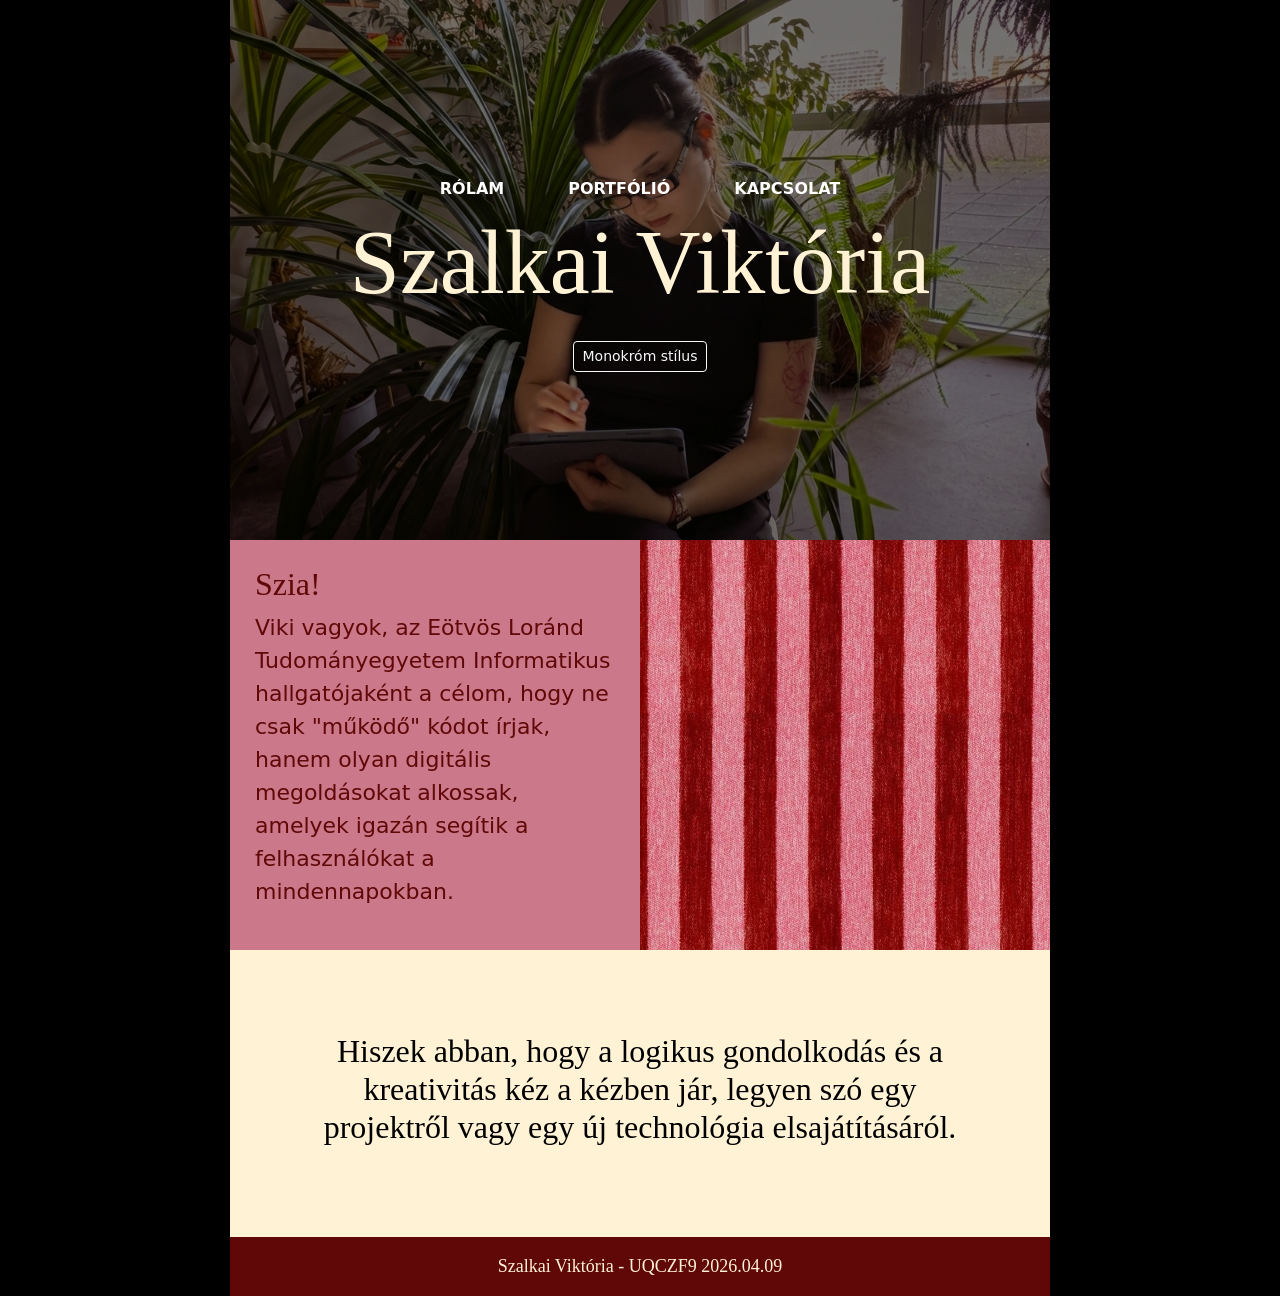
<file: index.html>
<!doctype html>
<html lang="hu">
  <head>
    <meta charset="UTF-8" />
    <meta name="viewport" content="width=device-width, initial-scale=1.0" />
    <title>Rólam - Szalkai Viktória portfólió</title>
    <link
      href="https://cdn.jsdelivr.net/npm/bootstrap@5.3.0/dist/css/bootstrap.min.css"
      rel="stylesheet"
    />
    <link href="https://fonts.cdnfonts.com/css/dealoras" rel="stylesheet" />
    <link rel="preconnect" href="https://fonts.googleapis.com" />
    <link rel="preconnect" href="https://fonts.gstatic.com" crossorigin />
    <link
      href="https://fonts.googleapis.com/css2?family=Monsieur+La+Doulaise&family=Pinyon+Script&display=swap"
      rel="stylesheet"
    />
    <link rel="stylesheet" href="style.css" />
  </head>
  <body>
    <div class="container oldal_keret d-flex flex-column">
      
      <header
        class="fejlec_zona index_1 d-flex justify-content-center align-items-center flex-column"
      >
        <nav class="nav">
          <a class="nav-link" href="index.html">Rólam</a>
          <a class="nav-link" href="portfolio.html">Portfólió</a>
          <a class="nav-link" href="kapcsolat.html">Kapcsolat</a>
        </nav>
        <h1 class="focim">Szalkai Viktória</h1>
        <div class="mt-3">
          <button onclick="monokrom()" class="btn btn-sm btn-outline-light">Monokróm stílus</button>
        </div>
      </header>

      <main class="fo_kontener d-flex flex-column">
        <div class="row g-0 kozepso_szekcio">   
            <article class="col-lg-6 bal_zona index_2 d-flex flex-column">
              <h2>Szia!</h2>
              <p>
                Viki vagyok, az Eötvös Loránd Tudományegyetem Informatikus
                hallgatójaként a célom, hogy ne csak "működő" kódot írjak, hanem
                olyan digitális megoldásokat alkossak, amelyek igazán segítik a
                felhasználókat a mindennapokban.
              </p>
            </article>
          <div class="col-lg-6 jobb_zona index_3 d-flex">
            <a href="kepek/kep1.jpg" target="_blank">
              <img src="kepek/kep1.jpg" class="thumbnail-img" alt="csíkos háttérkép" />
            </a>
          </div>
        </div>
        <div
          class="also_szekcio also_zona index_4 d-flex justify-content-center align-items-center"
        >
          <h2>
            Hiszek abban, hogy a logikus gondolkodás és a kreativitás kéz a
            kézben jár, legyen szó egy projektről vagy egy új technológia
            elsajátításáról.
          </h2>
        </div>
      </main>
    </div>
    <footer>Szalkai Viktória - UQCZF9 <time>2026.04.09</time></footer>
    <script>
  function monokrom() {
    document.body.classList.toggle('monokrom_m');
  }
</script>
  </body>
</html>
</file>
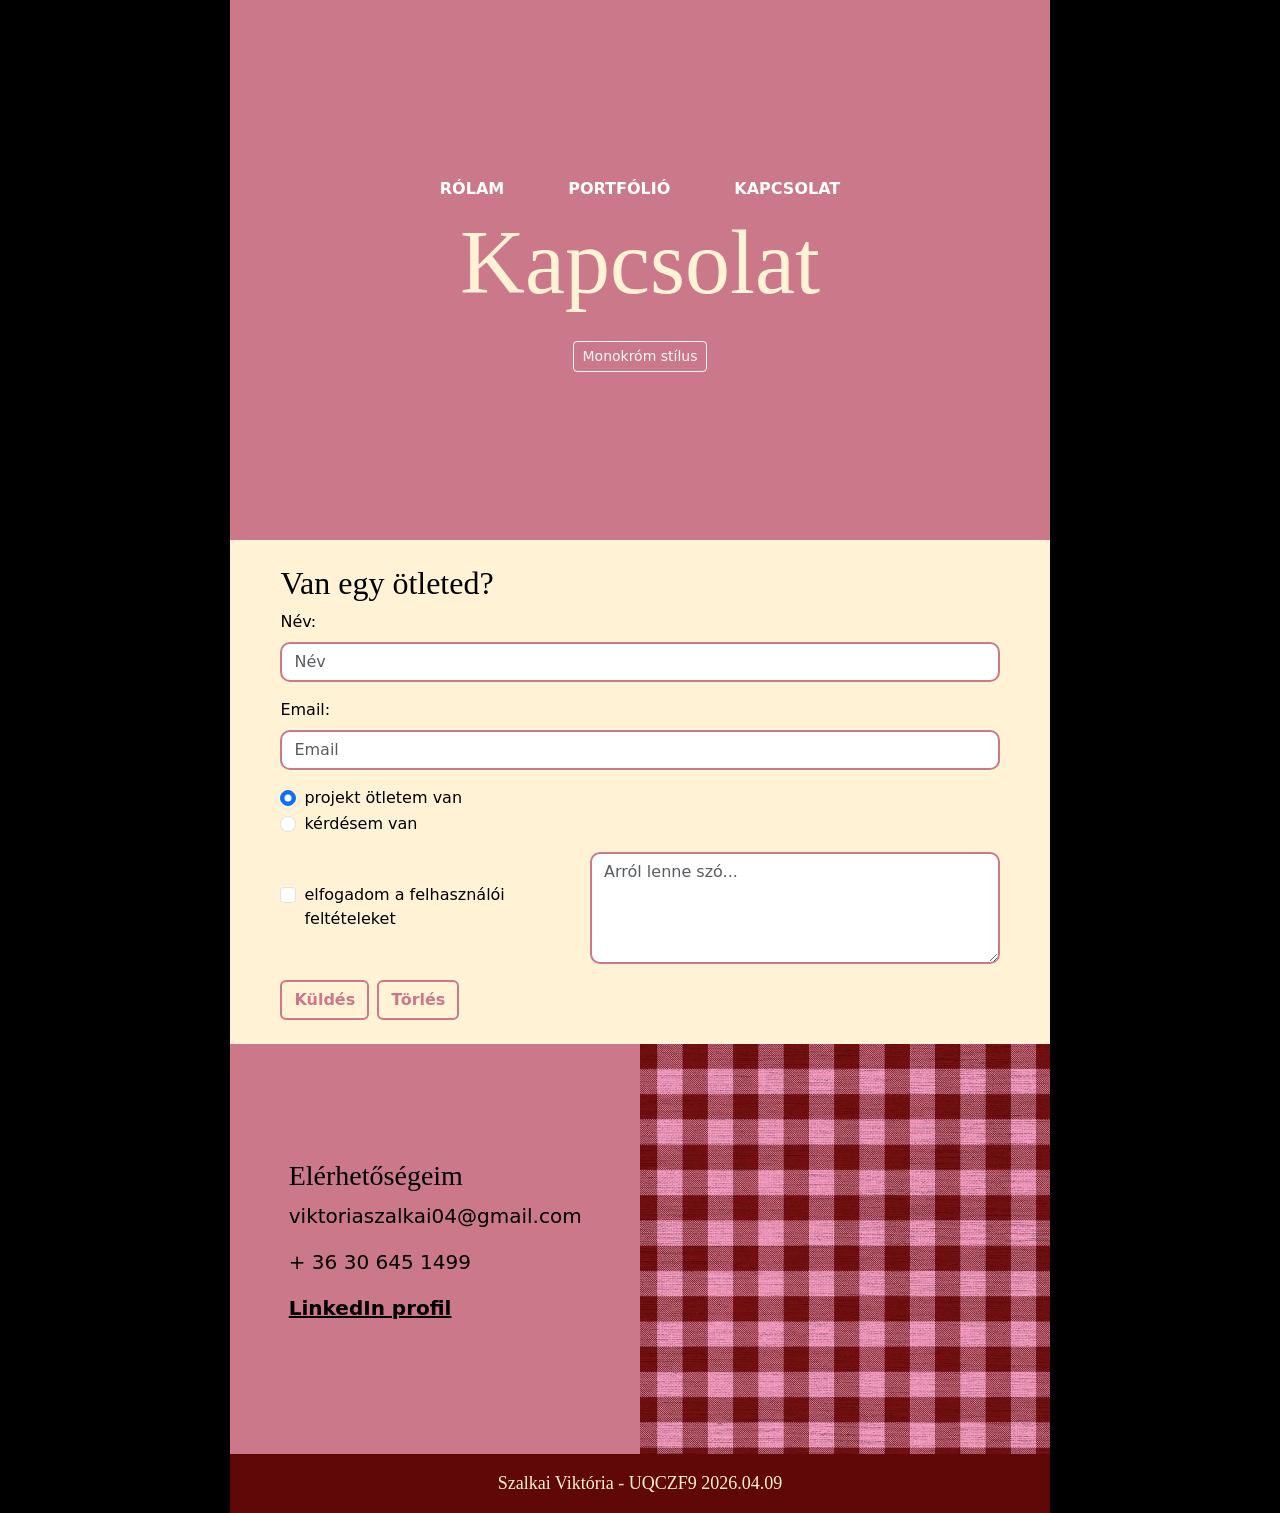
<file: kapcsolat.html>
<!doctype html>
<html lang="hu">
  <head>
    <meta charset="UTF-8" />
    <meta name="viewport" content="width=device-width, initial-scale=1.0" />
    <title>Kapcsolat - Szalkai Viktória portfólió</title>
    <link
      href="https://cdn.jsdelivr.net/npm/bootstrap@5.3.0/dist/css/bootstrap.min.css"
      rel="stylesheet"
    />
    <link href="https://fonts.cdnfonts.com/css/dealoras" rel="stylesheet" />
    <link rel="preconnect" href="https://fonts.googleapis.com" />
    <link rel="preconnect" href="https://fonts.gstatic.com" crossorigin />
    <link
      href="https://fonts.googleapis.com/css2?family=Monsieur+La+Doulaise&family=Pinyon+Script&display=swap"
      rel="stylesheet"
    />
    <link rel="stylesheet" href="style.css" />
  </head>
  <body>
    <div class="container oldal_keret d-flex flex-column">
      <header
        class="fejlec_zona kapcsolat_1 d-flex justify-content-center align-items-center flex-column"
      >
        <nav class="nav">
          <a class="nav-link" href="index.html">Rólam</a>
          <a class="nav-link" href="portfolio.html">Portfólió</a>
          <a class="nav-link" href="kapcsolat.html">Kapcsolat</a>
        </nav>
        <h1 class="focim">Kapcsolat</h1>
      <div class="mt-3">
          <button onclick="monokrom()" class="btn btn-sm btn-outline-light">Monokróm stílus</button>
        </div>
      </header>

      <main class="fo_kontener d-flex flex-column">
        <div
          class="also_szekcio also_zona kapcsolat_2 d-flex justify-content-center align-items-center"
        >
          <div id="urlap_kontener" class="container py-4">
            <h2>Van egy ötleted?</h2>
            <form action="#" method="post">
              <div class="mb-3">
                <label for="nev" class="form-label">Név:</label>
                <input
                  type="text"
                  class="form-control"
                  id="nev"
                  name="nev"
                  required
                  placeholder="Név"
                />
              </div>

              <div class="mb-3">
                <label for="email" class="form-label">Email:</label>
                <input
                  type="email"
                  class="form-control"
                  id="email"
                  name="email"
                  required
                  placeholder="Email"
                />
              </div>

              <div class="mb-3">
                <div class="form-check">
                  <input
                    class="form-check-input"
                    type="radio"
                    id="o1"
                    name="t"
                    value="projekt"
                    checked
                  />
                  <label class="form-check-label" for="o1"
                    >projekt ötletem van</label
                  >
                </div>
                <div class="form-check">
                  <input
                    class="form-check-input"
                    type="radio"
                    id="o2"
                    name="t"
                    value="kerdes"
                  />
                  <label class="form-check-label" for="o2">kérdésem van</label>
                </div>
              </div>

              <div class="row mb-3 align-items-center">
                <div class="col-md-5">
                  <div class="form-check">
                    <input
                      class="form-check-input"
                      type="checkbox"
                      id="felt"
                      name="felt"
                      required
                    />
                    <label class="form-check-label" for="felt"
                      >elfogadom a felhasználói feltételeket</label
                    >
                  </div>
                </div>
                <div class="col-md-7">
                  <textarea
                    class="form-control"
                    id="szoveg"
                    name="szoveg"
                    rows="4"
                    required
                    placeholder="Arról lenne szó..."
                  ></textarea>
                </div>
              </div>

              <div class="d-flex gap-2">
                <button type="submit" class="btn gomb_kuldes">Küldés</button>
                <button type="reset" class="btn gomb_torles">Törlés</button>
              </div>
            </form>
          </div>
        </div>
        <div class="row g-0 kozepso_szekcio">
          <div
            class="col-lg-6 bal_zona kapcsolat_3 d-flex justify-content-center align-items-center"
          >
            <div>
              <h3>Elérhetőségeim</h3>
              <p>viktoriaszalkai04@gmail.com</p>
              <p>+ 36 30 645 1499</p>
              <p>
                <a
                  href="https://www.linkedin.com/in/viktória-szalkai-a066a9361/"
                  class="linkedin_link"
                  >LinkedIn profil</a
                >
              </p>
            </div>
          </div>
          <div
            class="col-lg-6 jobb_zona kapcsolat_4 d-flex justify-content-center align-items-center"
          >
            <a href="kepek/kep2.jpg" target="_blank">
              <img src="kepek/kep2.jpg" class="thumbnail-img" alt="kockás háttérkép" />
            </a>
          </div>
        </div>
      </main>
    </div>
    <footer>Szalkai Viktória - UQCZF9 <time>2026.04.09</time></footer>
    <script>
  function monokrom() {
    // A 'monokrom_m' osztályt kapcsolgatja
    document.body.classList.toggle('monokrom_m');
  }
</script>
  </body>
</html>
</file>
<file: style.css>
body.monokrom_m {
  /* Teljesen fekete-fehérré teszi az oldalt és megdobja a kontrasztot */
  filter: grayscale(100%) contrast(120%);
}

/* --- ALAP SZERKEZET --- */
html,
body {
  height: 100%;
  max-width: 80%;
  margin: auto;
  background-color: #000000;
  color: black;
}

.oldal_keret {
  min-height: 100vh;
  background-color: white;
  padding: 0 !important;
}

a,
.nav-link {
  font-weight: bold;
  text-transform: uppercase;
}

.focim {
  color: #fff2d5;
  font-family: "Playfair Display", serif;
  font-size: 90px;
}

.nav-link {
  color: white !important;
  margin: 0 1rem;
}

h1,
h2,
h3 {
  font-family: "Playfair Display", serif;
}

/* --- SZERKEZETI ZÓNÁK --- */
.fejlec_zona {
  height: 60vh;
  background-size: cover;
  background-repeat: no-repeat;
  background-position: center;
}

.fo_kontener {
  min-height: 70vh;
}

.kozepso_szekcio,
.also_szekcio {
  min-height: 30vh;
  margin: 0;
}

.bal_zona,
.also_zona,
.jobb_zona {
  background-size: cover;
  background-repeat: no-repeat;
  background-position: center;
}

.thumbnail-img {
  max-width: 100%; 
  height: 100%;
}

/* --- EGYEDI OLDALAK --- */

/* 1. RÓLAM (INDEX) */
.index_1 {
  background-image: url("kepek/hatter1.PNG");
  background-blend-mode: overlay;
  background-color: rgba(0, 0, 0, 0.4);
}

.index_2 {
  background-color: #cb788a;
  padding: 3%;
  color: #5f0807;
  font-size: 22px;
}

.index_4 {
  background-color: #fff2d5;
  padding: 10%;
  text-align: center;
  font-size: 30px;
}

/* 2. PORTFÓLIÓ */
.portfolio_1 {
  background-image: url("kepek/hatter2.jpg");
  background-blend-mode: overlay;
  background-color: rgba(0, 0, 0, 0.4);
}

.portfolio_2 {
  background-color: #fff2d5;
  font-size: 18px;
  padding: 3%;
}

.portfolio_3 {
  color: #fff2d5;
  background-color: #5f0807;
  font-size: 18px;
  padding: 3%;
}

.portfolio_4 {
  background-image: url("kepek/hatter3.jpg");
  color: #fff2d5;
  background-color: rgba(0, 0, 0, 0.4);
  padding: 3%;
  font-size: 18px;
}
aside{
  padding-top: 12%;
}

.portfolio_5 {
  background-color: #cb788a;
  padding: 1rem !important;
}

.video_elem {
  width: 90%;
  border-radius: 8px;
  box-shadow: 0 4px 15px rgba(0, 0, 0, 0.5);
  margin-bottom: 0.5rem;
}

.link {
  color: #fff2d5;
}

/* 3. KAPCSOLAT */
.kapcsolat_1 {
  background-color: #cb788a;
}

.kapcsolat_2 {
  background-color: #fff2d5;
}

.kapcsolat_3 {
  background-color: #cb788a;
  font-size: 20px;
}


.linkedin_link {
  color: black;
  text-transform: none;
}

/* --- ŰRLAP --- */
#urlap_kontener {
  color: black;
  padding: 50px;
}

.form-control {
  border-radius: 10px;
  border: 2px solid #cb788a;
}

.gomb_kuldes,
.gomb_torles {
  background-color: transparent;
  color: #cb788a;
  border: 2px solid #cb788a;
  font-weight: bold;
}

.gomb_kuldes:hover,
.gomb_torles:hover {
  background-color: #cb788a;
  color: white;
}

footer{
  background-color: #5f0807;
  color: #fff2d5;
  font-family: "Playfair Display", serif;
  font-size: 18px;
  text-align: center;
  padding: 1rem;

}

/* --- RESPONSIVE --- */
@media (max-width: 767px) {
  .focim {
    font-size: 50px;
  }
  .nav-link {
    font-size: 12px;
  }
  * {
    font-size: medium;
  }
  .kapcsolat_3{
    padding: 10px;
  }
 
}

@media (max-width: 992px) {
  html,
  body {
    max-width: 100%;
  }

  .kozepso_szekcio,
  .also_szekcio {
    min-height: 20vh;
    height: auto;
  }

  .portfolio_2 {
    font-size: 15px;
  }
  aside{
    padding: 0px;
  }
}
</file>
